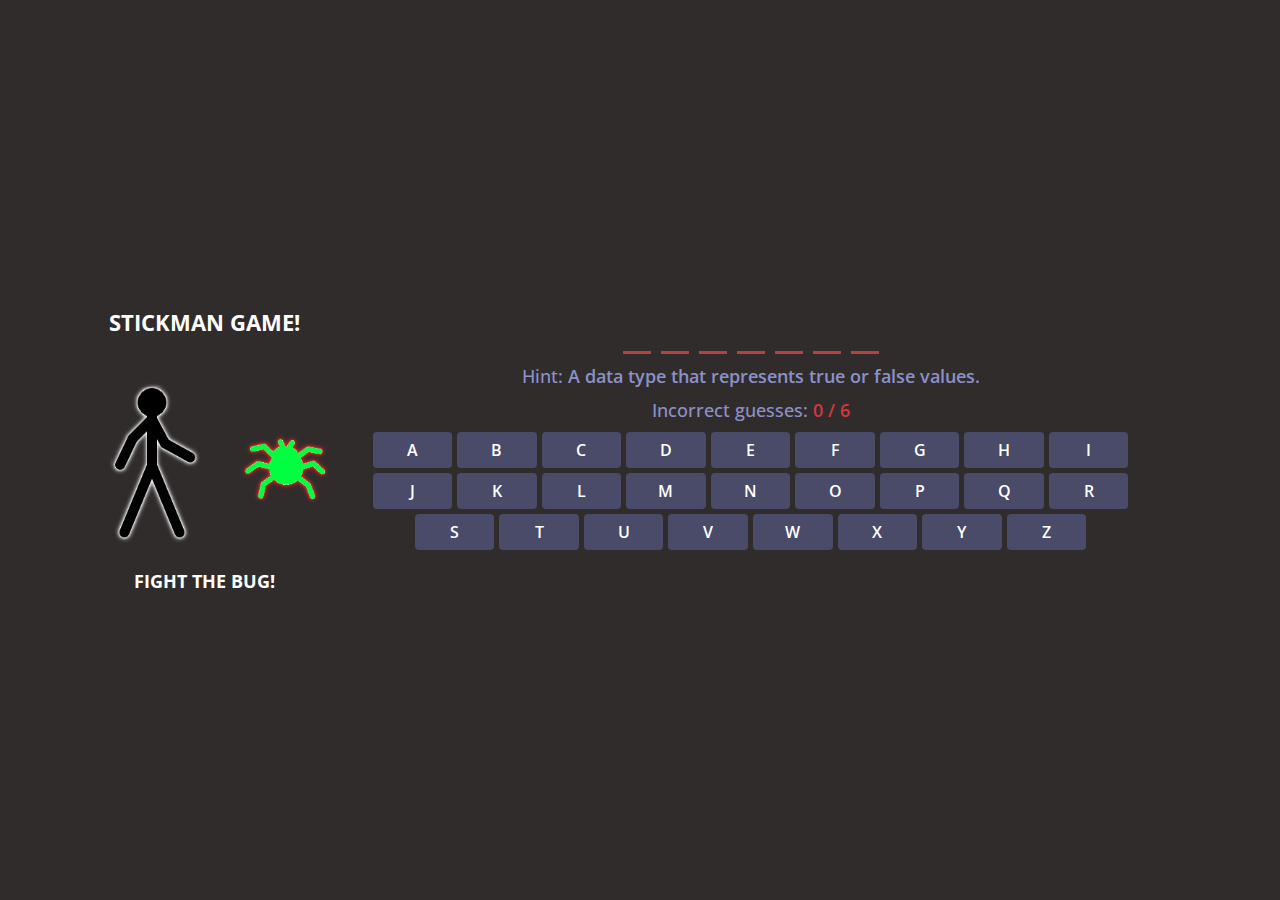
<file: index.html>
<!DOCTYPE html>

<html lang="en">
<head>
	<meta charset="UTF-8">
	<meta name="viewport" content="width=device-width, initial-scale=1.0">
	<title>Stickman Game JavaScript</title>
	<link rel="icon" type="image/x-icon" href="images/favicon.ico">
	<link rel="stylesheet" href="style.css">
	<script src="scripts\word-list.js" defer></script>
	<script src="scripts\script.js" defer></script>

	</head>
	<body>
		<div class="game-modal">
			<div class="content">
				<img src="images\lost.gif" alt="gif">
				<h4>Game Over!!!</h4>
				<p>The correct word was: <b></b></p>
				<button class="play-again">Play Again</button>
			</div>
		</div>
		<div class="container">
			<div class="stickman-box">
				<h2>Stickman Game!</h2>
				<img class="stickman" src="images\Stickman_idle.gif" alt="Stickman.img">
				<img class="bug" src="images\Bug_idle.gif" alt="Bug.img">
				<h1>Fight the Bug!</h1>
			</div>
			<div class="game-box">
				<ul class="word-display"></ul>
				<h4 class="hint-text">
					Hint:
					<b></b>
				</h4>
				<h4 class="guesses-text">
					Incorrect guesses:
					<b>0/6</b>
				</h4>
				<div class="keyboard"></div>
			</div>
		</div>
	</body>
	</html>
</file>
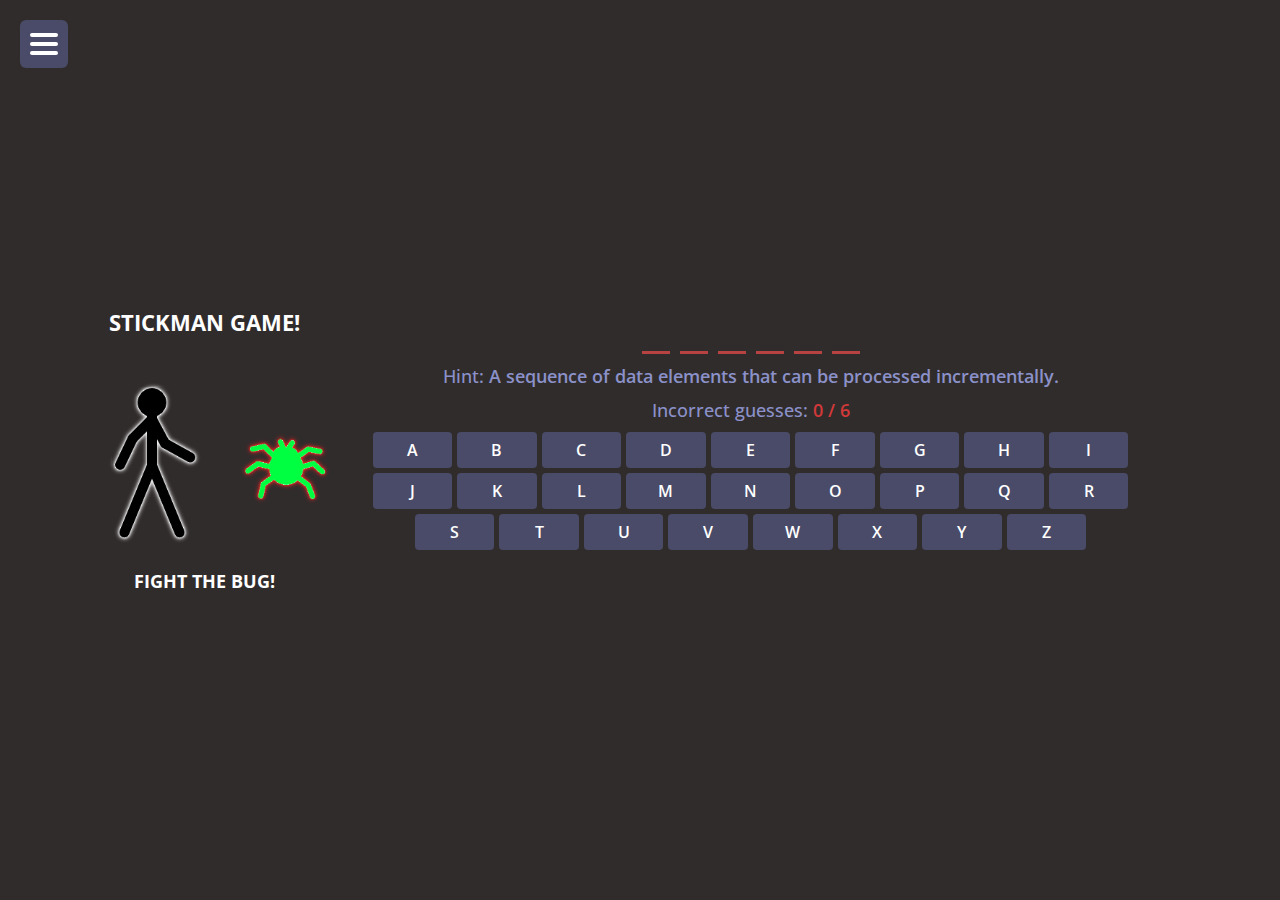
<file: game.html>
<!DOCTYPE html>

<html lang="en">
<head>
	<meta charset="UTF-8">
	<meta name="viewport" content="width=device-width, initial-scale=1.0">
	<title>Stickman - Bug Game</title>
	<link rel="icon" type="image/x-icon" href="images/favicon.ico">
	<link rel="stylesheet" href="style.css">
	<script src="scripts\word-list.js" defer></script>
	<script src="scripts\script.js" defer></script>

	</head>
	<body>
		<div id="sidebar" class="sidebar">
			<button class="close-btn" onclick="closeSidebar()">&times;</button>
			<a href="index.html">Main Menu</a>
			<a href="#" onclick="window.location.reload()">Restart</a>
		</div>
		<button class="open-sidebar" onclick="openSidebar()" aria-label="Open menu">
  <span class="bar"></span>
  <span class="bar"></span>
  <span class="bar"></span>
</button>
		<div class="game-modal">
			<div class="content">
				<img src="images\lost.gif" alt="gif">
				<h4>Game Over!!!</h4>
				<p>The correct word was: <b></b></p>
				<button class="play-again">Play Again</button>
			</div>
		</div>
		<div class="container">
			<div class="stickman-box">
				<h2>Stickman Game!</h2>
				<img class="stickman" src="images\Stickman_idle.gif" alt="Stickman.img">
				<img class="bug" src="images\Bug_idle.gif" alt="Bug.img">
				<h1>Fight the Bug!</h1>
			</div>
			<div class="game-box">
				<ul class="word-display"></ul>
				<h4 class="hint-text">
					Hint:
					<b></b>
				</h4>
				<h4 class="guesses-text">
					Incorrect guesses:
					<b>0/6</b>
				</h4>
				<div class="keyboard"></div>
			</div>
		</div>
		<script>
function openSidebar() {
  document.getElementById("sidebar").style.width = "220px";
}
function closeSidebar() {
  document.getElementById("sidebar").style.width = "0";
}
</script>
	</body>
	</html>
</file>
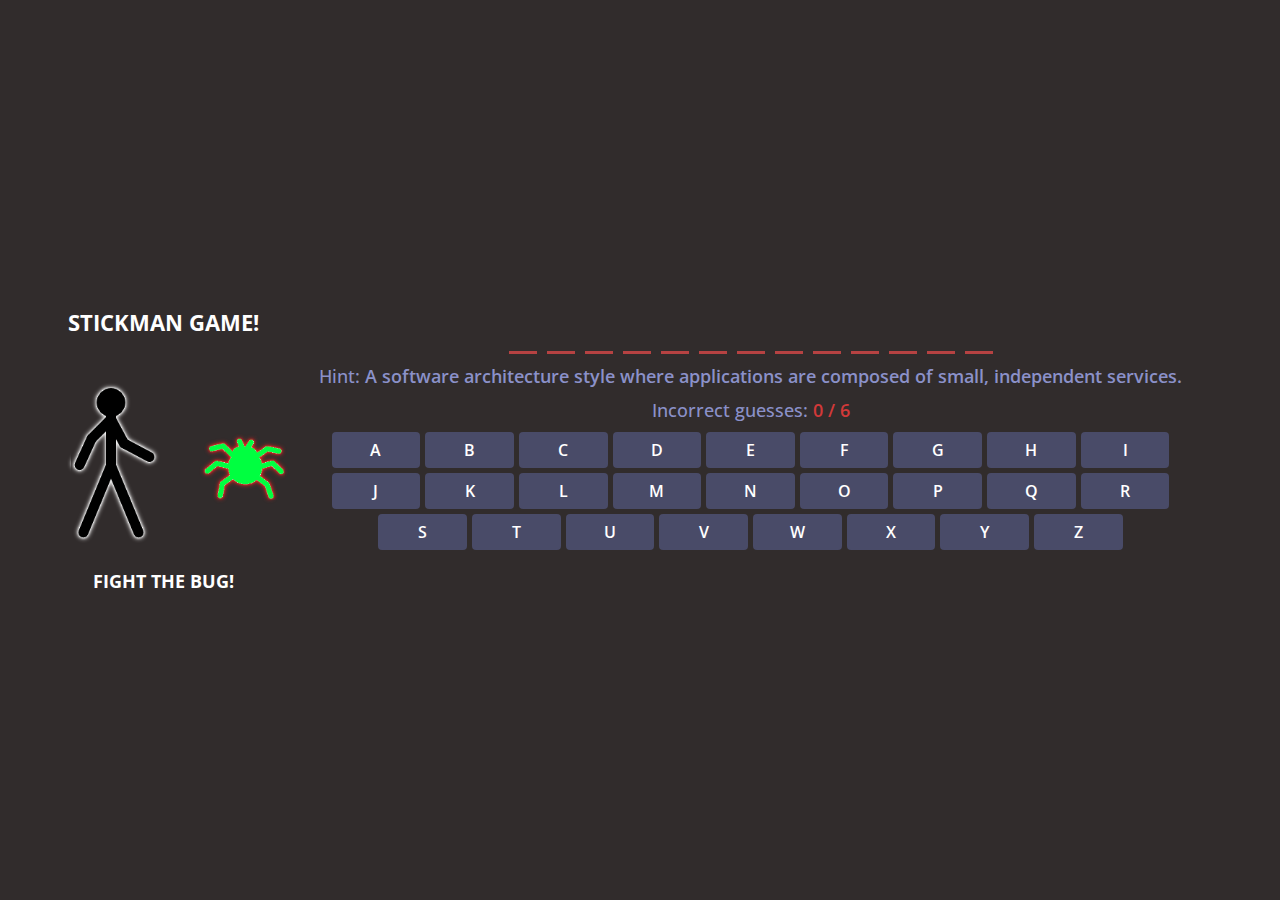
<file: index.html.html>
<!DOCTYPE html>

<html lang="en">
<head>
	<meta charset="UTF-8">
	<meta name="viewport" content="width=device-width, initial-scale=1.0">
	<title>Stickman Game JavaScript</title>
	<link rel="stylesheet" href="style.css">
	<script src="scripts\word-list.js" defer></script>
	<script src="scripts\script.js" defer></script>

	</head>
	<body>
		<div class="game-modal">
			<div class="content">
				<img src="images\lost.gif" alt="gif">
				<h4>Game Over!!!</h4>
				<p>The correct word was: <b></b></p>
				<button class="play-again">Play Again</button>
			</div>
		</div>
		<div class="container">
			<div class="stickman-box">
				<h2>Stickman Game!</h2>
				<img class="stickman" src="images\Stickman_idle.gif" alt="Stickman.img">
				<img class="bug" src="images\Bug_idle.gif" alt="Bug.img">
				<h1>Fight the Bug!</h1>
			</div>
			<div class="game-box">
				<ul class="word-display"></ul>
				<h4 class="hint-text">
					Hint:
					<b></b>
				</h4>
				<h4 class="guesses-text">
					Incorrect guesses:
					<b>0/6</b>
				</h4>
				<div class="keyboard"></div>
			</div>
		</div>
	</body>
	</html>
</file>
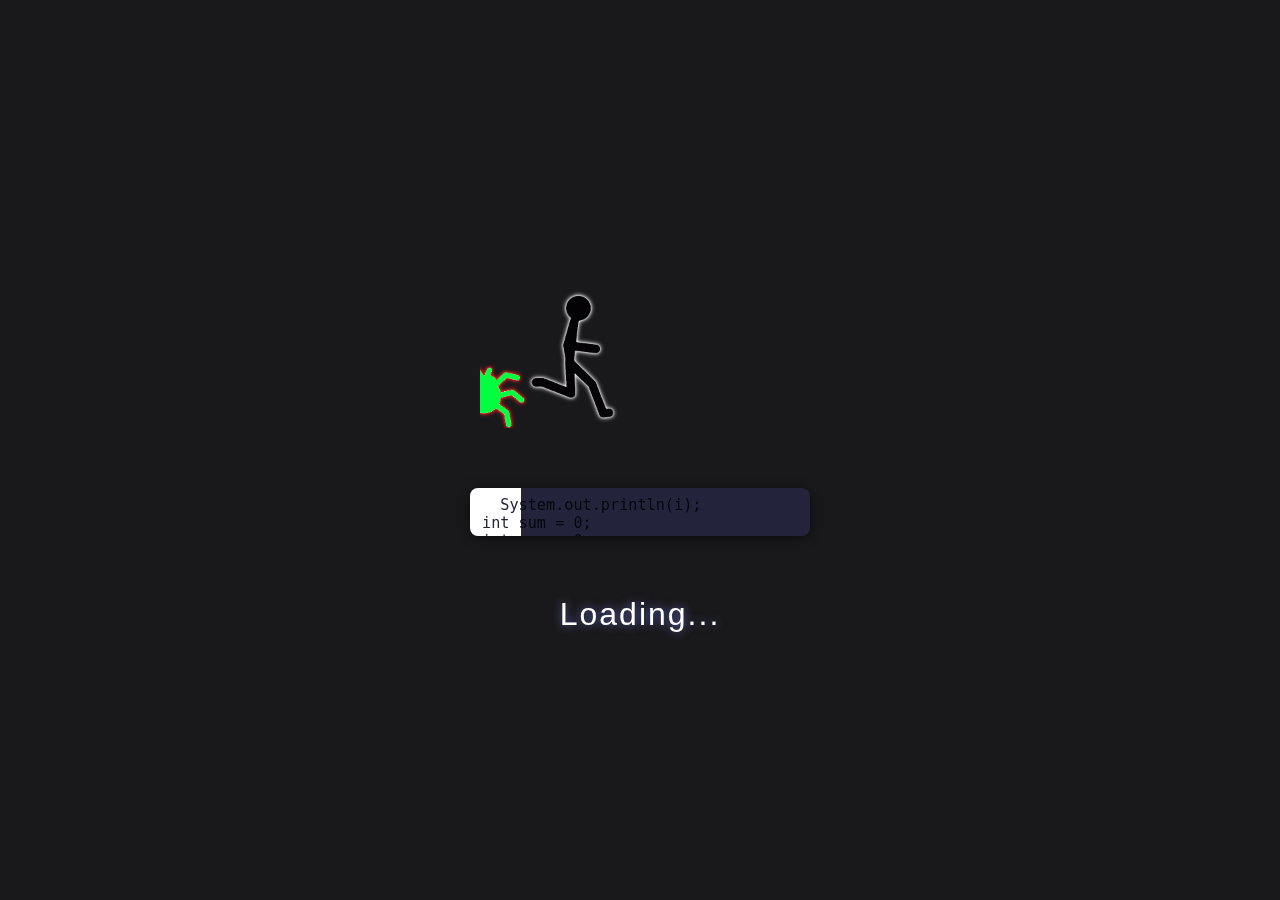
<file: loading.html>
<!DOCTYPE html>
<html lang="en">
<head>
  <meta charset="UTF-8">
  <meta name="viewport" content="width=device-width, initial-scale=1.0">
  <title>Loading...</title>
  <link rel="stylesheet" href="loading.css">
</head>
<body>
  <div class="loading-container">
    <div class="chase-scene">
      <img src="images/Stickman-running.gif" alt="Stickman" class="stickman">
      <img src="images/Bug_idle.gif" alt="Bug" class="bug">
    </div>
    <div class="loading-bar-container">
      <div class="loading-bar-bg">
        <div class="loading-bar-fill" id="loadingBarFill"></div>
        <pre class="loading-code" id="loadingCode"></pre>
      </div>
    </div>
    <div class="loading-text">Loading...</div>
  </div>
  <script>
    const javaSnippets = [
      'public class HelloWorld {',
      '  public static void main(String[] args) {',
      '    System.out.println("Hello, World!");',
      '  }',
      '}',
      'for(int i=0;i<10;i++){',
      '  System.out.println(i);',
      '}',
      'int sum = 0;',
      'for(int n : numbers) sum += n;',
      'if(a > b) { return a; } else { return b; }',
      'String s = "Stickman";',
      'while(true) { break; }',
      'List<String> list = new ArrayList<>();'
    ];

    let progress = 0;
    const loadingBarFill = document.getElementById('loadingBarFill');
    const loadingCode = document.getElementById('loadingCode');
    const stickman = document.querySelector('.stickman');
    const bug = document.querySelector('.bug');


    const stickmanMax = 200; 
    const bugStart = -50;    
    const bugMax = 100;     

    function animateLoading() {
      if (progress < 100) {
        progress += 1;
        loadingBarFill.style.width = progress + '%';

        stickman.style.left = (stickmanMax * (progress / 100)) + 'px';
        bug.style.left = (bugStart + (bugMax * (progress / 100))) + 'px';

        let lines = [];
        for (let i = 0; i < 5; i++) {
          lines.push(javaSnippets[Math.floor(Math.random() * javaSnippets.length)]);
        }
        loadingCode.textContent = lines.join('\n');
        setTimeout(animateLoading, 45);
      } else {
        window.location.href = "index.html";
      }
    }
    animateLoading();
  </script>
</body>
</html>
</file>
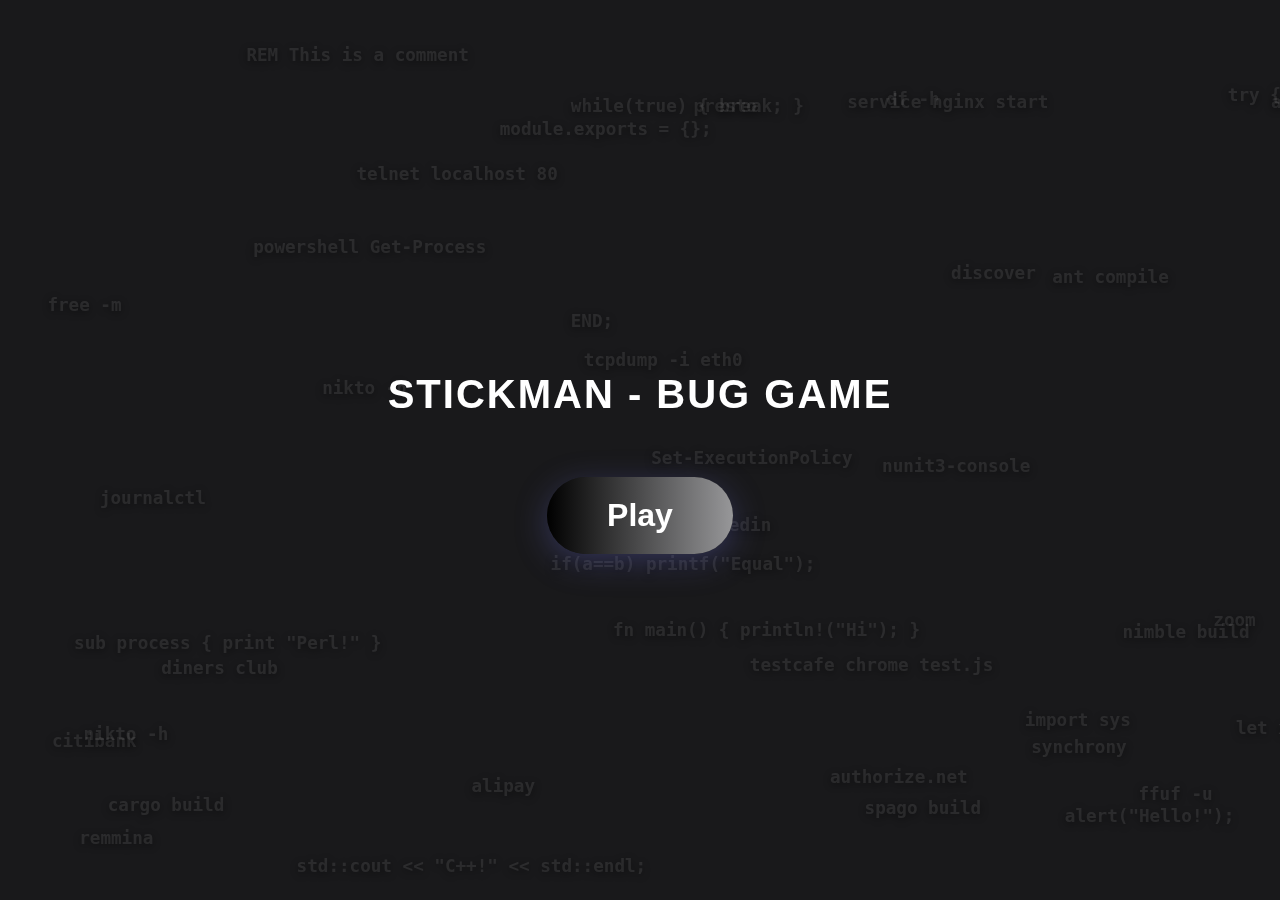
<file: menu.html>
<!DOCTYPE html>
<html lang="en">
<head>
  <meta charset="UTF-8">
  <meta name="viewport" content="width=device-width, initial-scale=1.0">
  <title>Stickman Game Menu</title>
  <link rel="stylesheet" href="menu.css">
</head>
<body>
  <div class="code-bg"></div>
  <div class="menu-flex">
    <div class="menu-container">
      <h1 class="menu-title">Stickman - Bug Game</h1>
      <button class="play-btn" onclick="window.location.href='loading.html'">
        <span>Play</span>
      </button>
    </div>
  </div>
  <script>
    const snippets = [
  // Python
  'print("Hello, Python!")',
  'for i in range(5): print(i)',
  'def greet(name): return f"Hi, {name}"',
  'if __name__ == "__main__":',
  'try: x = int(input())',
  'def factorial(n): return 1 if n==0 else n*factorial(n-1)',
  'import sys',
  'with open("file.txt") as f:',
  'class MyClass:\n    pass',
  'lambda x: x * 2',
  'numbers = [1, 2, 3, 4]',
  'result = [x**2 for x in numbers]',
  'print([chr(i) for i in range(65, 70)])',
  // Java
  'public class HelloWorld { ... }',
  'System.out.println("Java!");',
  'public static void main(String[] args) { ... }',
  'int sum = 0;',
  'for(int i=0;i<10;i++){ System.out.println(i); }',
  'List<String> list = new ArrayList<>();',
  'if(a > b) { return a; } else { return b; }',
  'String s = "Stickman";',
  'while(true) { break; }',
  'import java.util.*;',
  'try { ... } catch(Exception e) { ... }',
  // JavaScript
  'console.log("JavaScript!");',
  'let arr = [1,2,3];',
  'function foo() { return 42; }',
  'let sum = arr.reduce((a,b)=>a+b,0);',
  'const greet = name => `Hello, ${name}`;',
  'document.getElementById("app")',
  'for(let i=0;i<10;i++){console.log(i);}',
  'if(x > 0) y++;',
  'console.error("Error!");',
  'var x = 10;',
  'window.onload = function() {}',
  // C
  '#include <stdio.h>',
  'printf("C code!\\n");',
  'int main() { return 0; }',
  'char *s = "Hello";',
  'for(int i=0;i<5;i++) printf("%d",i);',
  'if(a==b) printf("Equal");',
  // C++
  '#include <iostream>',
  'std::cout << "C++!" << std::endl;',
  'vector<int> v = {1,2,3};',
  'for(auto x : v) std::cout << x;',
  'class Foo { public: int x; };',
  // PHP
  'echo "PHP!";',
  '$x = 10;',
  'if($a > $b) { echo $a; }',
  '$arr = array(1,2,3);',
  // SQL
  'SELECT * FROM users;',
  'SELECT COUNT(*) FROM table;',
  'INSERT INTO users VALUES ("a", "b");',
  'UPDATE users SET name="Kent" WHERE id=1;',
  'DELETE FROM users WHERE id=2;',
  // Kotlin
  'fun main() { println("Kotlin") }',
  'val list = listOf(1,2,3)',
  'for(i in 1..5) println(i)',
  // Bash/Shell
  'echo "Hello, Shell!"',
  'for i in {1..5}; do echo $i; done',
  'ls -la',
  'cat file.txt',
  // Misc
  'SELECT NOW();',
  'let x = lambda y: y+1',
  'def foo(): pass',
  'main()',
  'return true;',
  'function main() {}',
  'END;',
  'print("Stickman rocks!")',
  'def run(): print("Running!")',
  'alert("Hello!");',
  'puts "Ruby!"',
  'BEGIN { puts "Start" }',
  'sub process { print "Perl!" }',
  'REM This is a comment',
  '10 PRINT "HELLO WORLD"',
  'let x = Math.random();',
  'const PI = 3.14159;',
  'export default App;',
  'import React from "react";',
  'useEffect(() => {}, []);',
  'async function fetchData() {}',
  'try { doSomething(); } catch(e) {}',
  'switch(x) { case 1: break; }',
  'enum Color { Red, Green, Blue }',
  'template<typename T> class Stack {}',
  'struct Point { int x, y; };',
  'module.exports = {};',
  'require("fs");',
  'SELECT version();',
  'DROP TABLE IF EXISTS temp;',
  'CREATE TABLE test (id INT);',
  'GRANT ALL PRIVILEGES;',
  'curl https://api.example.com',
  'fetch("/api/data")',
  'npm install',
  'pip install requests',
  'gem install rails',
  'composer update',
  'yarn start',
  'go run main.go',
  'rustc main.rs',
  'cargo build',
  'dart run',
  'flutter build apk',
  'ng serve',
  'tsc index.ts',
  'javac Main.java',
  'python3 script.py',
  'node server.js',
  'rails s',
  'php artisan serve',
  'dotnet run',
  'swiftc main.swift',
  'println!("Hello, Rust!");',
  'fn main() { println!("Hi"); }',
  'package main',
  'func main() { fmt.Println("Go!") }',
  'BEGIN { print "AWK!" }',
  'awk \'{print $1}\' file.txt',
  'sed "s/foo/bar/g"',
  'grep "needle" haystack.txt',
  'tail -f /var/log/syslog',
  'head -n 10 file.txt',
  'ps aux | grep node',
  'kill -9 1234',
  'chmod +x script.sh',
  'export PATH=$PATH:/usr/local/bin',
  'ssh user@host',
  'scp file.txt user@host:/tmp',
  'docker run hello-world',
  'kubectl get pods',
  'terraform apply',
  'ansible-playbook site.yml',
  'vagrant up',
  'heroku logs --tail',
  'gcloud compute instances list',
  'az login',
  'aws s3 ls',
  'boto3.client("s3")',
  'firebase deploy',
  'supabase init',
  'prisma migrate dev',
  'sequelize.sync()',
  'mongoose.connect()',
  'sqlalchemy.create_engine()',
  'django-admin startproject',
  'flask run',
  'fastapi.run()',
  'spring run app.groovy',
  'mvn clean install',
  'gradle build',
  'ant compile',
  'make build',
  'cmake .',
  'bazel build //...',
  'sbt run',
  'lein run',
  'clj -m my.main',
  'haskell Main.hs',
  'ocamlc main.ml',
  'fsharp main.fs',
  'elixir main.ex',
  'mix run',
  'erl -s mymod start',
  'prolog main.pl',
  'scheme --script main.scm',
  'racket main.rkt',
  'lua main.lua',
  'love .',
  'nimble build',
  'crystal run main.cr',
  'pony run',
  'idris main.idr',
  'coqtop',
  'agda main.agda',
  'elm make Main.elm',
  'purescript Main.purs',
  'reason main.re',
  'buck build //...',
  'pants run src/main',
  'bazel test //...',
  'nix-build',
  'guix build',
  'spago build',
  'esy build',
  'dune build',
  'cargo test',
  'pytest test_app.py',
  'unittest.main()',
  'mocha test.js',
  'jest',
  'rspec spec/',
  'phpunit tests/',
  'go test ./...',
  'dotnet test',
  'xcodebuild',
  'msbuild',
  'nunit3-console',
  'robot test.robot',
  'behave features/',
  'cucumber-js',
  'nightwatch',
  'selenium-webdriver',
  'cypress run',
  'playwright test',
  'testcafe chrome test.js',
  'ava test.js',
  'tap test.js',
  'doctest module.py',
  'doctest: >>>',
  'do shell script "say Hello"',
  'osascript -e',
  'applescript',
  'powershell Get-Process',
  'Get-ChildItem',
  'Set-ExecutionPolicy',
  'Write-Host "Hello"',
  'Start-Process',
  'Import-Module',
  'New-Item',
  'Remove-Item',
  'Copy-Item',
  'Move-Item',
  'Test-Path',
  'Invoke-WebRequest',
  'curl -X POST',
  'wget http://example.com',
  'ftp ftp.example.com',
  'telnet localhost 80',
  'nc -lvp 4444',
  'openssl req -new',
  'gpg --gen-key',
  'ssh-keygen',
  'whoami',
  'hostname',
  'date',
  'cal',
  'uptime',
  'df -h',
  'free -m',
  'top',
  'htop',
  'vmstat',
  'iostat',
  'mpstat',
  'sar',
  'dmesg',
  'journalctl',
  'systemctl status',
  'service nginx start',
  'sudo reboot',
  'sudo shutdown now',
  'sudo apt update',
  'yum install httpd',
  'pacman -Syu',
  'brew install node',
  'choco install git',
  'winget install vscode',
  'scoop install python',
  'tasklist',
  'taskkill /IM',
  'ipconfig',
  'ping 8.8.8.8',
  'tracert google.com',
  'route print',
  'netstat -an',
  'arp -a',
  'nslookup example.com',
  'dig example.com',
  'whois example.com',
  'curl ifconfig.me',
  'wget -qO- ifconfig.me',
  'nmap -sS localhost',
  'tcpdump -i eth0',
  'wireshark',
  'airmon-ng start wlan0',
  'airodump-ng wlan0',
  'aireplay-ng',
  'reaver -i',
  'hydra -l',
  'john --wordlist',
  'crunch 8 8',
  'hashcat -m 0',
  'sqlmap -u',
  'nikto -h',
  'dirb http://',
  'gobuster dir',
  'ffuf -u',
  'wfuzz -c',
  'burpsuite',
  'zap',
  'metasploit',
  'msfconsole',
  'exploit-db',
  'searchsploit',
  'setoolkit',
  'veil-evasion',
  'empire',
  'beef-xss',
  'social-engineer toolkit',
  'powersploit',
  'mimikatz',
  'bloodhound',
  'sharpHound',
  'crackmapexec',
  'impacket-smbserver',
  'rpcclient',
  'enum4linux',
  'smbclient',
  'smbmap',
  'nfs-common',
  'mount -t nfs',
  'showmount -e',
  'rdesktop',
  'xfreerdp',
  'vncviewer',
  'remmina',
  'teamviewer',
  'anydesk',
  'zoom',
  'skype',
  'slack',
  'discord',
  'telegram',
  'signal',
  'whatsapp',
  'messenger',
  'facebook',
  'twitter',
  'instagram',
  'linkedin',
  'github',
  'gitlab',
  'bitbucket',
  'gitea',
  'gogs',
  'sourcehut',
  'phabricator',
  'jira',
  'confluence',
  'trello',
  'asana',
  'notion',
  'evernote',
  'onenote',
  'google keep',
  'todoist',
  'ticktick',
  'habitica',
  'rescue time',
  'forest app',
  'pomodone',
  'clockify',
  'toggl',
  'timely',
  'harvest',
  'freshbooks',
  'quickbooks',
  'xero',
  'wave',
  'mint',
  'ynab',
  'personal capital',
  'robinhood',
  'etrade',
  'fidelity',
  'vanguard',
  'schwab',
  'td ameritrade',
  'interactive brokers',
  'sofi',
  'wealthfront',
  'betterment',
  'acorns',
  'stash',
  'm1 finance',
  'ally',
  'capital one',
  'chase',
  'bank of america',
  'wells fargo',
  'citibank',
  'us bank',
  'pnc',
  'truist',
  'huntington',
  'regions',
  'keybank',
  'synchrony',
  'discover',
  'paypal',
  'venmo',
  'cash app',
  'zelle',
  'square',
  'stripe',
  'braintree',
  'adyen',
  'authorize.net',
  'worldpay',
  'first data',
  'chase paymentech',
  'elavon',
  'tsys',
  'global payments',
  'ingenico',
  'verifone',
  'sumup',
  'izettle',
  'payoneer',
  'skrill',
  'neteller',
  'alipay',
  'wechat pay',
  'unionpay',
  'klarna',
  'afterpay',
  'affirm',
  'sezzle',
  'zip pay',
  'laybuy',
  'openpay',
  'splitit',
  'tabby',
  'spotii',
  'tamara',
  'postpay',
  'payitlater',
  'payright',
  'latitude pay',
  'humm',
  'zipmoney',
  'zipco',
  'zip',
  'quadpay',
  'splitit',
  'sezzle',
  'afterpay',
  'klarna',
  'affirm',
  'paypal credit',
  'apple pay',
  'google pay',
  'samsung pay',
  'amazon pay',
  'shop pay',
  'facebook pay',
  'wechat pay',
  'alipay',
  'unionpay',
  'jcb',
  'diners club',
  'discover',
  'amex',
  'visa',
  'mastercard',
  'maestro',
  'cirrus',
  'plus',
  'interac',
  'link',
  'pulse',
  'star',
  'nyce',
  'accel',
  'shazam',
  'jeanie',
  'co-op',
  'cu24',
  'presto',
  'the exchange',
  'allpoint',
  'money pass',
  'sum',
  'star',
  'pulse',
  'nyce',
  'accel',
  'shazam',
  'jeanie',
  'co-op',
  'cu24',
  'presto',
  'the exchange',
  'allpoint',
  'money pass'
];
    const codeBg = document.querySelector('.code-bg');
    for (let i = 0; i < 40; i++) { // Increased from 10 to 40
      const pre = document.createElement('pre');
      pre.textContent = snippets[Math.floor(Math.random() * snippets.length)];
      pre.className = 'bg-snippet';
      // Random position and rotation (full screen)
      pre.style.top = Math.random() * 100 + '%';
      pre.style.left = Math.random() * 100 + '%';
      const angle = Math.random() * 30 - 15;
      pre.style.setProperty('--angle', angle + 'deg');
      // Random animation duration and delay
      pre.style.animationDuration = (5 + Math.random() * 5) + 's';
      pre.style.animationDelay = (Math.random() * 3) + 's';
      codeBg.appendChild(pre);
    }
  </script>
</body>
</html>
</file>
<file: style.css>
@import url("https://fonts.googleapis.com/css?family=Open+Sans:wght@400;500;600;700&display=swap");
* {
	margin: 0;
	padding: 0;
	box-sizing: border-box;
	font-family: "Open Sans", sans-serif;
}
body {
	display: flex;
	align-items: center;
	justify-content: center;
	width: 100vw;
	height: 100vh;
	min-height: 100vh;
	padding: 0;
	background: #19191b;
	overflow: hidden;
}
.container {
	width: 100vw;
	height: 100vh;
	background: #312c2c;
	display: flex;
	gap: 30px;
	align-items: center; 
	justify-content: center;
	padding: 0;
	border-radius: 0;
}
.stickman-box {
	width: flex;
	display: flex;
	flex-direction: column;
	align-items: center;
}
.stickman-box img {
	width: flex;
	max-width: 150px;
	max-height: 300px;
	position: relative;
}
.stickman {
	position: absolute;
	bottom: -50px;
	left: -50px;
	height: 150px;
	filter: drop-shadow(0 0 1px #fff)
			drop-shadow(0 0 2px #fff);
}
.bug {
	width: 80px;
	top: -50px;
	right: -80px;
	position: fixed;
	filter: drop-shadow(0 0 1px #ff2222)
          drop-shadow(0 0 2px #ff2222);
}
.stickman-box h2 {
	font-size: 1.4rem;
	margin-top: 0px;
	color: rgb(255, 255, 255);
	text-align: center;
	text-transform: uppercase;
}
.stickman-box h1 {
	font-size: 1.1rem;
	margin-top: 20px;
	color: rgb(255, 255, 255);
	text-align: center;
	text-transform: uppercase;
}
.word-display {
	display: flex;
	gap: 10px;
	list-style: none;
	align-items: center;
	justify-content: center;
}
.word-display .letter {
	width: 28px;
	font-size: 2rem;
	font-weight: 600;
	text-align: center;
	text-transform: uppercase;
	color: #8b91c9;
	margin-bottom: 10px;
	border-bottom: 3px solid #b64242;
}
.word-display .letter.guessed {
	border-color: transparent;
	margin: -10px 0 35px;
}
.game-box h4 {
	text-align: center;
	font-size: 1.1rem;
	font-weight: 500;
	margin-bottom: 10px;
	border-left: 30px solid transparent;
	border-right: 30px solid transparent;
	color: #8b91c9;
}
.game-box h4 b {
	font-weight: 600;
}
.game-box .guesses-text b {
	color: #d13939;
}
.game-box .keyboard {
	display: flex;
	gap: 5px;
	border-left: 40px solid transparent;
	border-right: 40px solid transparent;
	flex-wrap: wrap;
	justify-content: center;
}
:where(.game-modal, .keyboard) button {
	color: #ffffff;
	font-size: 1rem;
	font-weight: 600;
	cursor: pointer;
	outline: none;
	border: none;
	background: #494b68;
	border-radius: 4px;
	text-transform: uppercase;
}
.keyboard button {
	padding: 7px;
	width: calc(100% / 9 - 5px);
}
.keyboard button[disabled] {
	opacity: 0.6;
	pointer-events: none;
}
:where(.game-modal, .keyboard) button:hover {
	background: #8286c9;
}
.game-modal {
	position: fixed;
	left: 0;
	top: 0;
	width: 100%;
	height: 100%;
	opacity: 0;
	padding: 0 10px;
	pointer-events: none;
	z-index: 999;
	display: flex;
	align-items: center;
	justify-content: center;
	background: rgb(0,0,0,0.8);
	transition: opacity 0.4s ease;
}
.game-modal.show {
	opacity: 1;
	pointer-events: auto;
}
.game-modal .content{
	background: #bd9898;
	max-width: 420px;
	width: 100%;
	text-align: center;
	border-radius: 10px;
	padding: 30px;
}
.game-modal img {
	max-width: 130px;
}
.game-modal h4 {
	font-size: 1.5rem;
}
.game-modal p {
	font-size: 1.15rem;
	margin: 15px 0 10px;
	font-weight: 500;
}
.game-modal p b {
	color: #5E63BA;
	font-weight: 600;
}
.game-modal button {
	padding: 12px 23px;
}

/* Sidebar styles */
.sidebar {
  height: 100%;
  width: 0;
  position: fixed;
  z-index: 1000;
  top: 0;
  left: 0;
  background: #23233b;
  overflow-x: hidden;
  transition: 0.4s;
  padding-top: 60px;
  display: flex;
  flex-direction: column;
  gap: 20px;
}

.sidebar a {
  padding: 16px 32px;
  text-decoration: none;
  font-size: 1.3rem;
  color: #fff;
  display: block;
  transition: 0.3s;
}

.sidebar a:hover {
  background: #494b68;
  color: aqua;
}

.close-btn {
  position: absolute;
  top: 10px;
  right: 25px;
  font-size: 2rem;
  background: none;
  border: none;
  color: #fff;
  cursor: pointer;
}

.open-sidebar {
  position: fixed;
  top: 20px;
  left: 20px;
  background: #494b68;
  border: none;
  border-radius: 6px;
  padding: 10px 12px;
  cursor: pointer;
  z-index: 1100;
  display: flex;
  flex-direction: column;
  gap: 5px;
  justify-content: center;
  align-items: center;
  transition: background 0.2s;
  width: 48px;
  height: 48px;
}

.open-sidebar .bar {
  display: block;
  width: 28px;
  height: 4px;
  background: #fff;
  border-radius: 2px;
  transition: 0.3s;
}

@media (min-width: 1000px) {
  .open-sidebar {
  }
}

@media (max-width: 600px) {
  .sidebar a { font-size: 1rem; }
  .open-sidebar { font-size: 1.5rem; padding: 6px 12px; }
}

@media (max-width: 782px) {
	.container {
		flex-direction: column;
		padding: 30px 15px;
		align-items: center;
	}
	.hangman-box img {
		max-width: 200px;
	}
	.hangman-box h1 {
		display: none;
	}
}
</file>
<file: loading.css>
body {
  margin: 0;
  padding: 0;
  min-height: 100vh;
  background: #19191b;
  display: flex;
  align-items: center;
  justify-content: center;
  font-family: 'Open Sans', sans-serif;
}

.loading-container {
  display: flex;
  flex-direction: column;
  align-items: center;
  gap: 40px;
}

.chase-scene {
  position: relative;
  width: 320px;
  height: 160px; /* Increased from 120px to 160px */
  margin-bottom: 20px;
  overflow: hidden;
}

.stickman {
  position: absolute;
  left: 0;
  bottom: 0; 
  width: 120px;         
  z-index: 2;

  filter: drop-shadow(0 0 1px #fff)
          drop-shadow(0 0 2px #fff);
}

.bug {
  position: absolute;
  left: 0;
  bottom: 0;
  width: 80px;          
  transform: scaleX(-1); 
  z-index: 1;
  filter: drop-shadow(0 0 1px #ff2222)
          drop-shadow(0 0 2px #ff2222);
}

.loading-text {
  color: rgb(255, 255, 255);
  font-size: 2rem;
  letter-spacing: 2px;
  text-shadow: 0 0 10px #5E63BA;
}

.loading-bar-container {
  width: 340px;
  margin: 0 auto 20px auto;
}

.loading-bar-bg {
  width: 100%;
  height: 48px;
  background: #23233b;
  border-radius: 8px;
  overflow: hidden;
  position: relative;
  box-shadow: 0 2px 12px #0008;
}

.loading-bar-fill {
  height: 100%;
  width: 0;
  background: #fff;
  transition: width 0.2s;
  position: absolute;
  left: 0;
  top: 0;
  z-index: 1;
}

.loading-code {
  position: absolute;
  left: 0;
  top: 0;
  width: 100%;
  height: 100%;
  margin: 0;
  padding: 8px 12px;
  font-family: 'Fira Mono', 'Consolas', monospace;
  font-size: 0.95rem;
  color: #23233b;
  z-index: 2;
  pointer-events: none;
  white-space: pre;
  user-select: none;
  mix-blend-mode: multiply;
  transition: color 0.2s;
}
</file>
<file: menu.css>
body {
  margin: 0;
  padding: 0;
  min-height: 100vh;
  background: #19191b;
  display: flex;
  align-items: center;
  justify-content: center;
  font-family: 'Open Sans', sans-serif;
}

.menu-flex {
  display: flex;
  flex-direction: row;
  align-items: center;
  justify-content: center;
  gap: 60px;
  min-height: 100vh;
  z-index: 1;
  position: relative;
}

.menu-container {
  display: flex;
  flex-direction: column;
  align-items: center;
  gap: 40px;
  position: relative;
  z-index: 1;
}

.menu-title {
  color: rgb(255, 255, 255);
  font-size: 2.5rem;
  letter-spacing: 2px;
  text-transform: uppercase;
  margin-bottom: 20px;
}

.play-btn {
  background: linear-gradient(90deg, #000000, #979799);
  color: #fff;
  border: none;
  border-radius: 50px;
  padding: 20px 60px;
  font-size: 2rem;
  font-weight: bold;
  cursor: pointer;
  box-shadow: 0 8px 32px 0 rgba(94,99,186,0.37);
  transition: transform 0.2s, box-shadow 0.2s;
  position: relative;
  overflow: hidden;
  outline: none;
  animation: pulse 1.5s infinite;
}

.play-btn span {
  position: relative;
  z-index: 2;
}

.play-btn::before {
  content: "";
  position: absolute;
  left: -75%;
  top: 0;
  width: 50%;
  height: 100%;
  background: rgba(255,255,255,0.2);
  transform: skewX(-20deg);
  transition: left 0.5s;
  z-index: 1;
}

.play-btn:hover {
  transform: scale(1.08);
  box-shadow: 0 12px 40px 0 rgba(94,99,186,0.47);
}

.play-btn:hover::before {
  left: 120%;
}

@keyframes pulse {
  0% { box-shadow: 0 0 0 0 rgba(255, 255, 255, 0.781); }
  70% { box-shadow: 0 0 0 20px rgba(94,99,186,0); }
  100% { box-shadow: 0 0 0 0 rgba(94,99,186,0); }
}

.code-bg {
  position: fixed;
  inset: 0;
  z-index: 0;
  pointer-events: none;
}

.bg-snippet {
  position: absolute;
  color: #ffffff22;
  font-family: 'Fira Mono', 'Consolas', monospace;
  font-size: 1.1rem;
  user-select: none;
  white-space: pre;
  z-index: 0;
  opacity: 0.7;
  font-weight: 600;
  text-shadow: 0 2px 8px #000a;
  animation: float-snippet 6s ease-in-out infinite alternate;
}

@keyframes float-snippet {
  from { transform: translateY(0) rotate(var(--angle, 0deg)); }
  to   { transform: translateY(-30px) rotate(var(--angle, 0deg)); }
}
</file>
